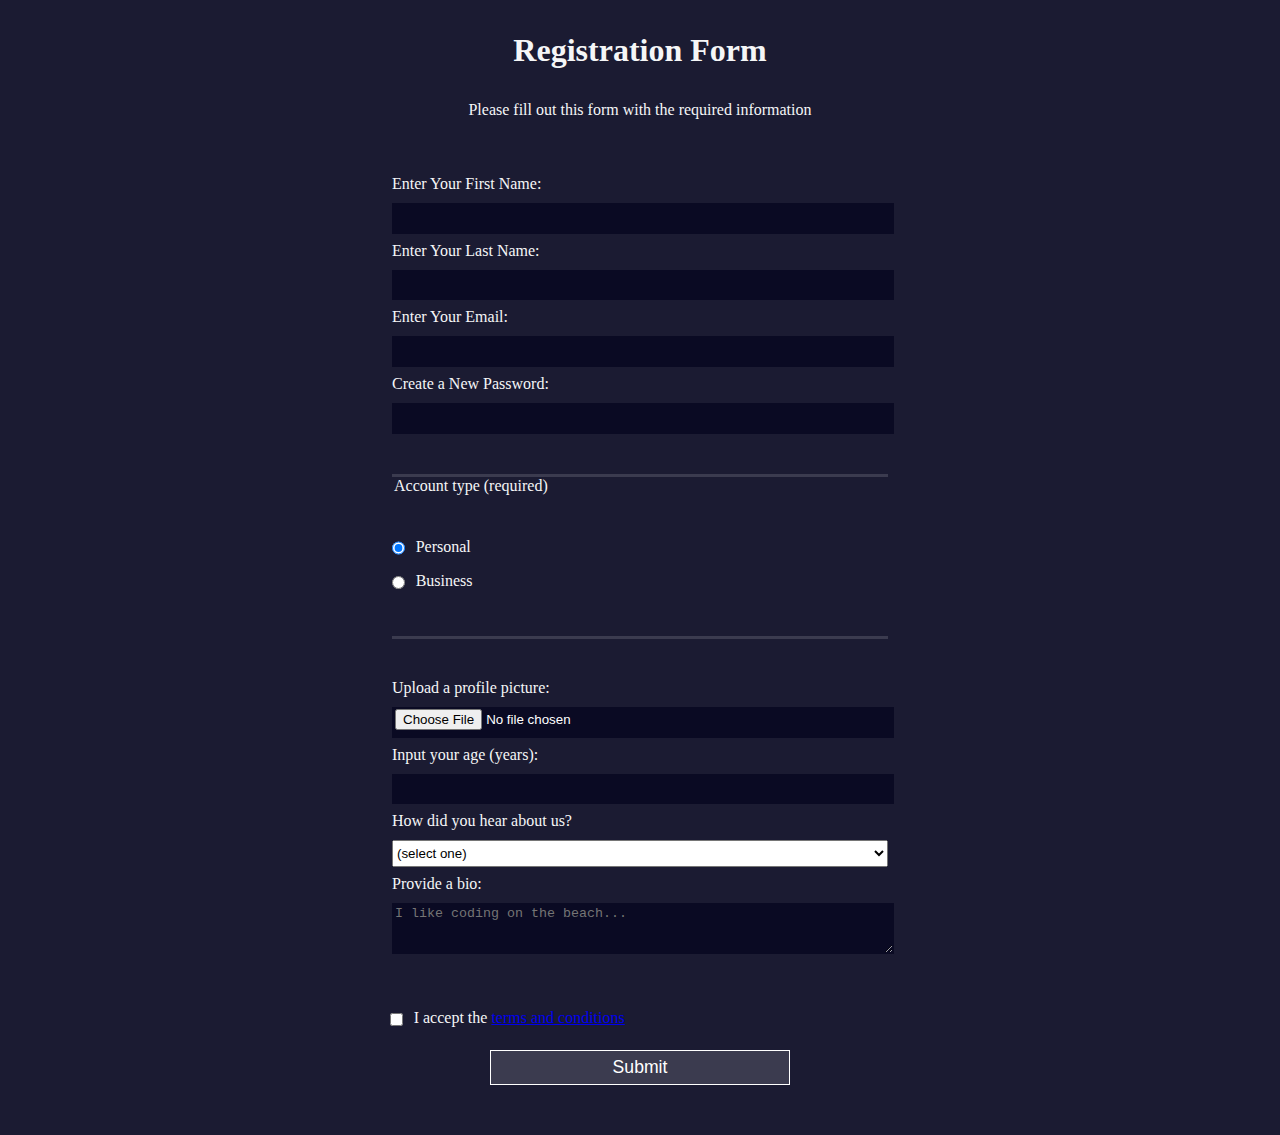
<file: RegistrationForm/index.html>
<!DOCTYPE html>
<html lang="en">
  <head>
    <meta charset="UTF-8">
    <title>Registration Form</title>
    <link rel="stylesheet" href="styles.css" />
  </head>
  <body>
    <h1>Registration Form</h1>
    <p>Please fill out this form with the required information</p>
    <form method="post" action='https://register-demo.freecodecamp.org'>
      <fieldset>
        <label for="first-name">Enter Your First Name: <input id="first-name" name="first-name" type="text" required /></label>
        <label for="last-name">Enter Your Last Name: <input id="last-name" name="last-name" type="text" required /></label>
        <label for="email">Enter Your Email: <input id="email" name="email" type="email" required /></label>
        <label for="new-password">Create a New Password: <input id="new-password" name="new-password" type="password" pattern="[a-z0-5]{8,}" required /></label>
      </fieldset>
      <fieldset>
        <legend>Account type (required)</legend>
        <label for="personal-account"><input id="personal-account" type="radio" name="account-type" class="inline" checked /> Personal</label>
        <label for="business-account"><input id="business-account" type="radio" name="account-type" class="inline" /> Business</label>
      </fieldset>
      <fieldset>
        <label for="profile-picture">Upload a profile picture: <input id="profile-picture" type="file" name="file" /></label>
        <label for="age">Input your age (years): <input id="age" type="number" name="age" min="13" max="120" /></label>
        <label for="referrer">How did you hear about us?
          <select id="referrer" name="referrer">
            <option value="">(select one)</option>
            <option value="1">freeCodeCamp News</option>
            <option value="2">freeCodeCamp YouTube Channel</option>
            <option value="3">freeCodeCamp Forum</option>
            <option value="4">Other</option>
          </select>
        </label>
        <label for="bio">Provide a bio:
          <textarea id="bio" name="bio" rows="3" cols="30" placeholder="I like coding on the beach..."></textarea>
        </label>
      </fieldset>
      <label for="terms-and-conditions">
        <input class="inline" id="terms-and-conditions" type="checkbox" required name="terms-and-conditions" /> I accept the <a href="https://www.freecodecamp.org/news/terms-of-service/">terms and conditions</a>
      </label>
      <input type="submit" value="Submit" />
    </form>
  </body>
</html>
</file>
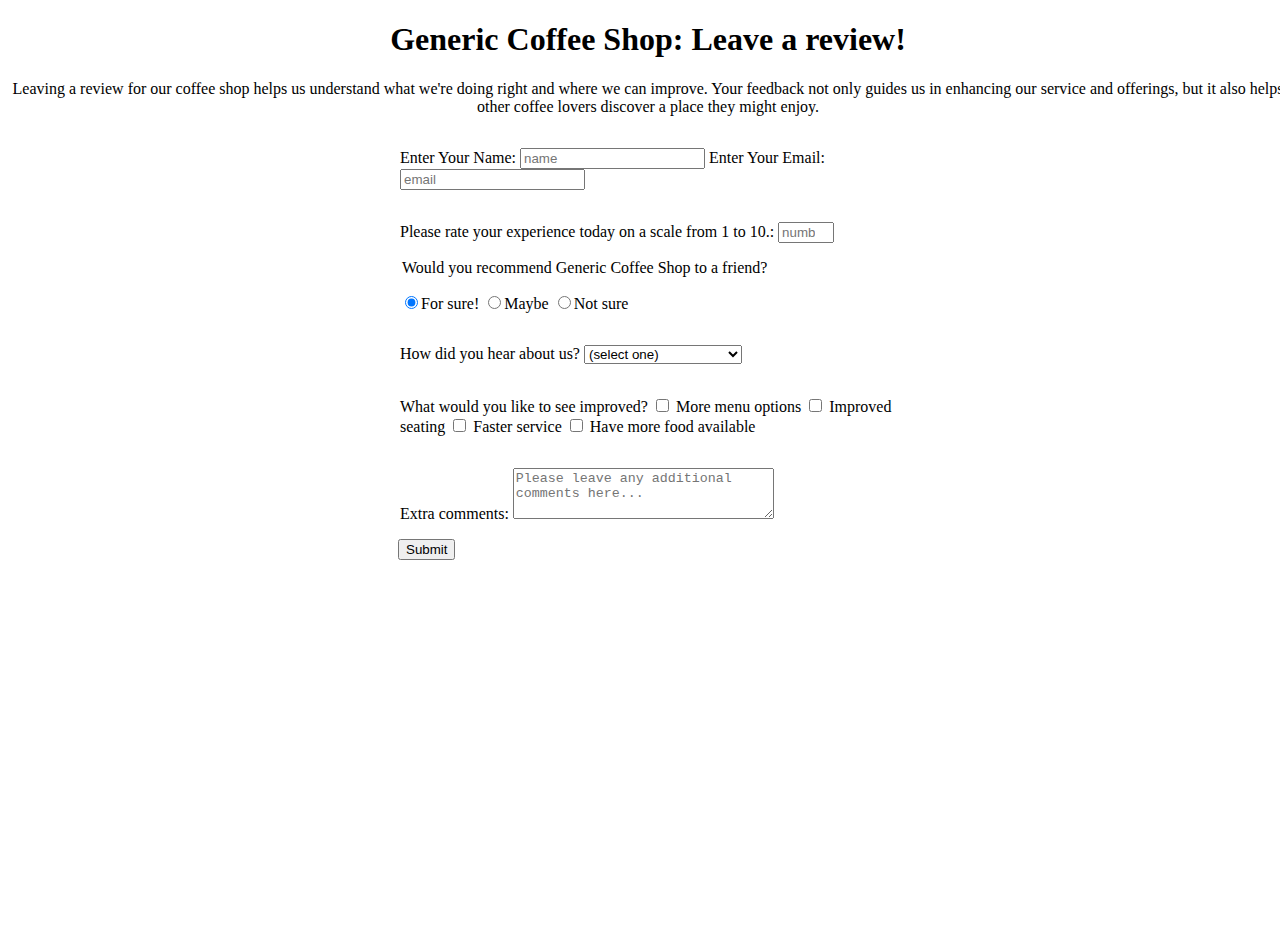
<file: SurveyProject/index.html>
<!DOCTYPE html>
<html lang="en">
  <head>
    <meta charset="utf-8"/>
    <meta name="viewport" content="width=device-width, initial-scale=1.0" />
    <title>Survey</title>
    <link href="styles.css" rel="stylesheet"/>
  </head>

  <body>
    <div id="header">
      <h1 id="title">Generic Coffee Shop: Leave a review!</h1>
      <p id="description">Leaving a review for our coffee shop helps us understand what we're doing right and where we can improve. Your feedback not only guides us in enhancing our service and offerings, but it also helps other coffee lovers discover a place they might enjoy.</p>
    </div>

    <div id="surveyDiv">
      <form id="survey-form">

        <fieldset>
           <label for="first-name" id="name-label">Enter Your Name: <input id="name" name="first-name" type="text" required  placeholder="name"/></label>
        <label for="email" id="email-label">Enter Your Email: <input id="email" name="email" type="email" required placeholder="email"/></label>
        </fieldset>

        <fieldset>
          <label for="age" id="number-label">Please rate your experience today on a scale from 1 to 10.: <input id="number" type="number" name="ranking" min="1" max="10" placeholder="number" /></label>
        </fieldset>

        <fieldset>
          <legend>Would you recommend Generic Coffee Shop to a friend?</legend>
            <label id="positive"><input id="positive" value="positive" type="radio" name="recommendation" checked/>For sure!</label>
            <label id="neutral"><input id="neutral" value="neutral" type="radio" name="recommendation" />Maybe</label>
            <label id="positive"><input id="negative" value="negative" type="radio" name="recommendation" />Not sure</label>
        </fieldset>
    
        <fieldset>
          <label for="dropdown">How did you hear about us?
          <select id="dropdown" id="survey-form" name="referrer" >
            <option value="">(select one)</option>
            <option value="1">Social Media</option>
            <option value="2">Word of Mouth</option>
            <option value="3">Advertisements</option>
            <option value="5">Walked in off the street</option>
            <option value="4">Other</option>
          </select>
        </label>
        </fieldset>

        <fieldset>
          <label for="checks">What would you like to see improved?</label>
           <input id="survey-form" id="option1" name="option1" value="menu" type="checkbox"/>
           <label for="option1">More menu options</label>
           <input id="survey-form" id="option2" name="option2" value="seating" type="checkbox"/>
           <label for="option1">Improved seating</label>
           <input id="survey-form" id="option3" name="option3" value="faster" type="checkbox"/>
           <label for="option1">Faster service</label>
           <input id="survey-form" id="option4" name="option4" value="food" type="checkbox"/>
           <label for="option1">Have more food available</label>
        
        </fieldset>

        <fieldset>
          <label for="bio">Extra comments:
          <textarea id="bio" id="survey-form" name="bio" rows="3" cols="30" placeholder="Please leave any additional comments here..."></textarea>
        </label>
      </fieldset>

       <button id="submit" id="survey-form" type="submit">Submit</button>

      <form>
    </div>

  </body>

  <footer>
  </footer>
</file>
<file: RegistrationForm/styles.css>
body {
  width: 100%;
  height: 100vh;
  margin: 0;
  background-color: #1b1b32;
  color: #f5f6f7;
  font-family: Tahoma;
  font-size: 16px;
}

h1, p {
  margin: 1em auto;
  text-align: center;
}

form {
  width: 60vw;
  max-width: 500px;
  min-width: 300px;
  margin: 0 auto;
  padding-bottom: 2em;
}

fieldset {
  border: none;
  padding: 2rem 0;
  border-bottom: 3px solid #3b3b4f;
}

fieldset:last-of-type {
  border-bottom: none;
}

label {
  display: block;
  margin: 0.5rem 0;
}

input,
textarea,
select {
  margin: 10px 0 0 0;
  width: 100%;
  min-height: 2em;
}

input, textarea {
  background-color: #0a0a23;
  border: 1px solid #0a0a23;
  color: #ffffff;
}

.inline {
  width: unset;
  margin: 0 0.5em 0 0;
  vertical-align: middle;
}

input[type="submit"] {
  display: block;
  width: 60%;
  margin: 1em auto;
  height: 2em;
  font-size: 1.1rem;
  background-color: #3b3b4f;
  border-color: white;
  min-width: 300px;
}

input[type="file"] {
  padding: 1px 2px;
}

.inline{
  display: inline; 
}
</file>
<file: SurveyProject/styles.css>
body{
  width:100%;
  height: 100vh;
  margin: 1;
  font-family: Tahoma;
  font-size: 16px
}

h1,p{
  text-align: center;
}

h1{
  font-size: 32px;
}

fieldset{
  border: none;
  padding: 1rem 0;
}

form {
  width: 60vw;
  max-width: 500px;
  min-width: 300px;
  margin: 0 auto;
  padding-bottom: 2em;
}

.introduction, .rating, .recommendation, .referrer, .improvements{
  background-color: burlywood;
  margin-left: auto;
  margin-right: auto;
  padding: 20px;
  max-width: 500px;
}
</file>
